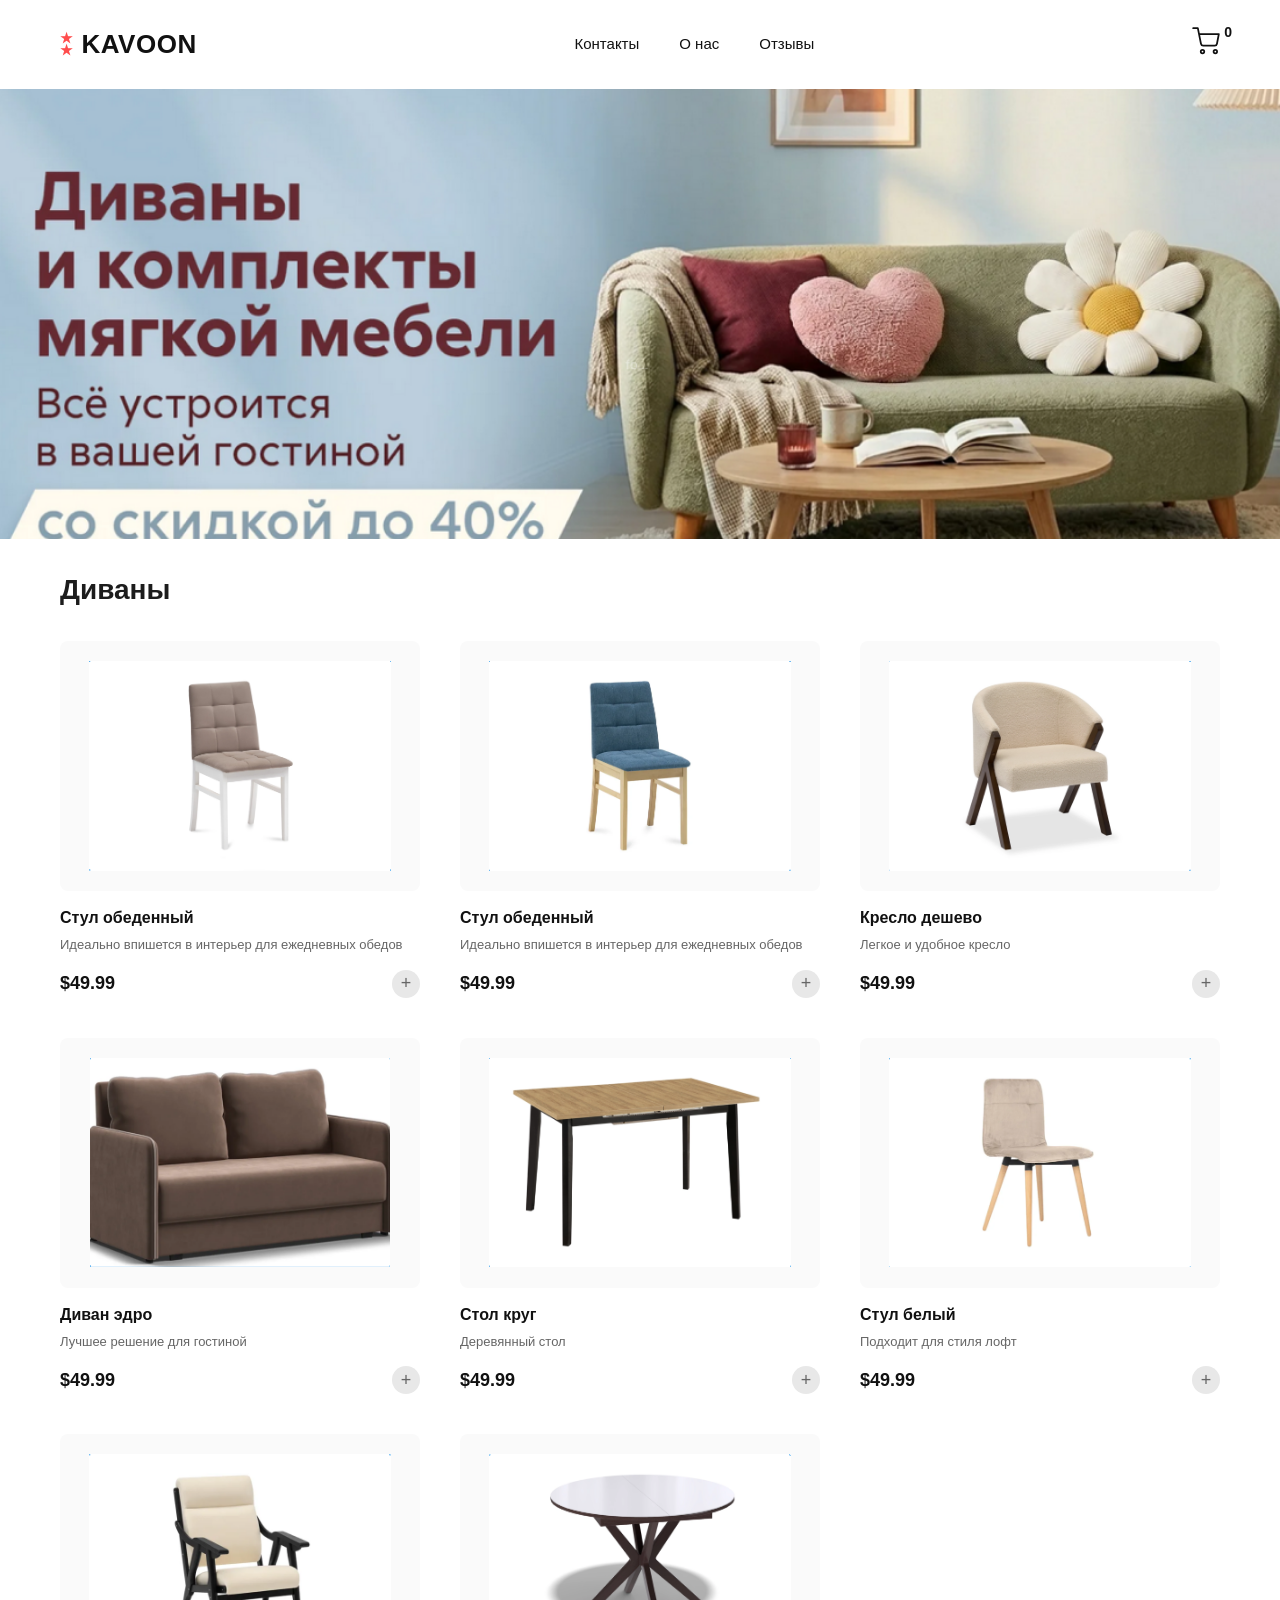
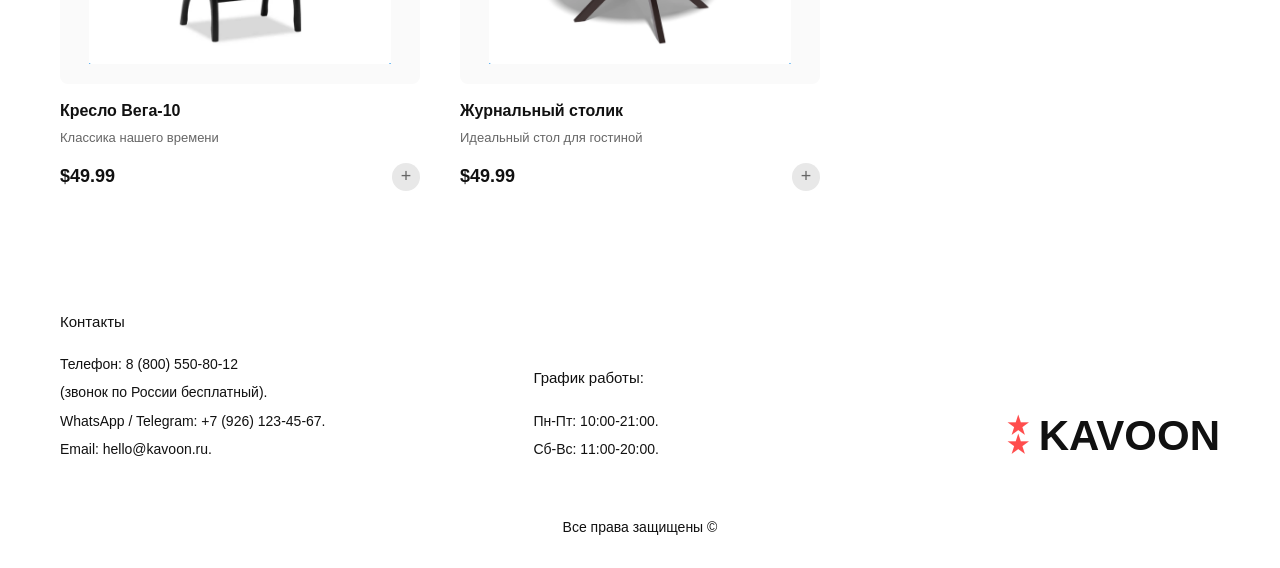
<file: index.html>
<!DOCTYPE html>
<html lang="ru">
<head>
    <meta charset="UTF-8">
    <meta name="viewport" content="width=device-width, initial-scale=1.0">
    <title>KAVOON - Магазин мебели</title>
    <link rel="stylesheet" href="style.css">
</head>
<body>

    <header>
        <div class="container header-inner">
            <a href="index.html" class="logo">
                <div class="logo-stars">★<br>★</div>
                KAVOON
            </a>
            <nav>
                <a href="contacts.html">Контакты</a>
                <a href="about.html">О нас</a>
                <a href="reviews.html">Отзывы</a>
            </nav>
            <a href="cart.html" class="cart-icon">
                <svg width="28" height="28" viewBox="0 0 24 24" fill="none" stroke="#111" stroke-width="1.5" stroke-linecap="round" stroke-linejoin="round">
                    <circle cx="9" cy="21" r="1.5"></circle>
                    <circle cx="20" cy="21" r="1.5"></circle>
                    <path d="M1 1h4l2.68 13.39a2 2 0 0 0 2 1.61h9.72a2 2 0 0 0 2-1.61L23 6H6"></path>
                </svg>
                <span class="cart-count">0</span>
            </a>
        </div>
    </header>

    <main>
        <div class="hero-banner">
            <img src="./png/recl.png" alt="Реклама мебели KAVOON">
        </div>
        <div class="container">
            <h2 class="category-title">Диваны</h2>
            <div class="product-grid">
                <a href="product.html" class="product-card">
                    <div class="product-image-wrapper">
                        <img src="./png/1.png" alt="Стул">
                    </div>
                    <div class="product-title">Стул обеденный</div>
                    <div class="product-desc">Идеально впишется в интерьер для ежедневных обедов</div>
                    <div class="product-bottom">
                        <div class="product-price">$49.99</div>
                        <div class="add-btn">+</div>
                    </div>
                </a>
                <a href="product.html" class="product-card">
                    <div class="product-image-wrapper">
                        <img src="./png/2.png" alt="Стул">
                    </div>
                    <div class="product-title">Стул обеденный</div>
                    <div class="product-desc">Идеально впишется в интерьер для ежедневных обедов</div>
                    <div class="product-bottom">
                        <div class="product-price">$49.99</div>
                        <div class="add-btn">+</div>
                    </div>
                </a>
                <a href="product.html" class="product-card">
                    <div class="product-image-wrapper">
                        <img src="./png/3.png" alt="Кресло">
                    </div>
                    <div class="product-title">Кресло дешево</div>
                    <div class="product-desc">Легкое и удобное кресло</div>
                    <div class="product-bottom">
                        <div class="product-price">$49.99</div>
                        <div class="add-btn">+</div>
                    </div>
                </a>
                <a href="product.html" class="product-card">
                    <div class="product-image-wrapper">
                        <img src="./png/4.png" alt="Диван">
                    </div>
                    <div class="product-title">Диван эдро</div>
                    <div class="product-desc">Лучшее решение для гостиной</div>
                    <div class="product-bottom">
                        <div class="product-price">$49.99</div>
                        <div class="add-btn">+</div>
                    </div>
                </a>
                <a href="product.html" class="product-card">
                    <div class="product-image-wrapper">
                        <img src="./png/5.png" alt="Стол">
                    </div>
                    <div class="product-title">Стол круг</div>
                    <div class="product-desc">Деревянный стол</div>
                    <div class="product-bottom">
                        <div class="product-price">$49.99</div>
                        <div class="add-btn">+</div>
                    </div>
                </a>
                <a href="product.html" class="product-card">
                    <div class="product-image-wrapper">
                        <img src="./png/6.png" alt="Стул">
                    </div>
                    <div class="product-title">Стул белый</div>
                    <div class="product-desc">Подходит для стиля лофт</div>
                    <div class="product-bottom">
                        <div class="product-price">$49.99</div>
                        <div class="add-btn">+</div>
                    </div>
                </a>
                <a href="product.html" class="product-card">
                    <div class="product-image-wrapper">
                        <img src="./png/7.png" alt="Кресло">
                    </div>
                    <div class="product-title">Кресло Вега-10</div>
                    <div class="product-desc">Классика нашего времени</div>
                    <div class="product-bottom">
                        <div class="product-price">$49.99</div>
                        <div class="add-btn">+</div>
                    </div>
                </a>
                <a href="product.html" class="product-card">
                    <div class="product-image-wrapper">
                        <img src="./png/8.png" alt="Столик">
                    </div>
                    <div class="product-title">Журнальный столик</div>
                    <div class="product-desc">Идеальный стол для гостиной</div>
                    <div class="product-bottom">
                        <div class="product-price">$49.99</div>
                        <div class="add-btn">+</div>
                    </div>
                </a>
            </div>
        </div>
    </main>

    <footer>
        <div class="container">
            <div class="footer-content">
                <div class="footer-col">
                    <h4>Контакты</h4>
                    <p>Телефон: 8 (800) 550-80-12</p>
                    <p>(звонок по России бесплатный).</p>
                    <p>WhatsApp / Telegram: +7 (926) 123-45-67.</p>
                    <p>Email: hello@kavoon.ru.</p>
                </div>
                <div class="footer-col">
                    <h4>График работы:</h4>
                    <p>Пн-Пт: 10:00-21:00.</p>
                    <p>Сб-Вс: 11:00-20:00.</p>
                </div>
                <div class="footer-logo">
                    <div class="stars">★<br>★</div>
                    KAVOON
                </div>
            </div>
            <div class="copyright">
                Все права защищены ©
            </div>
        </div>
    </footer>

</body>
</html>
</file>
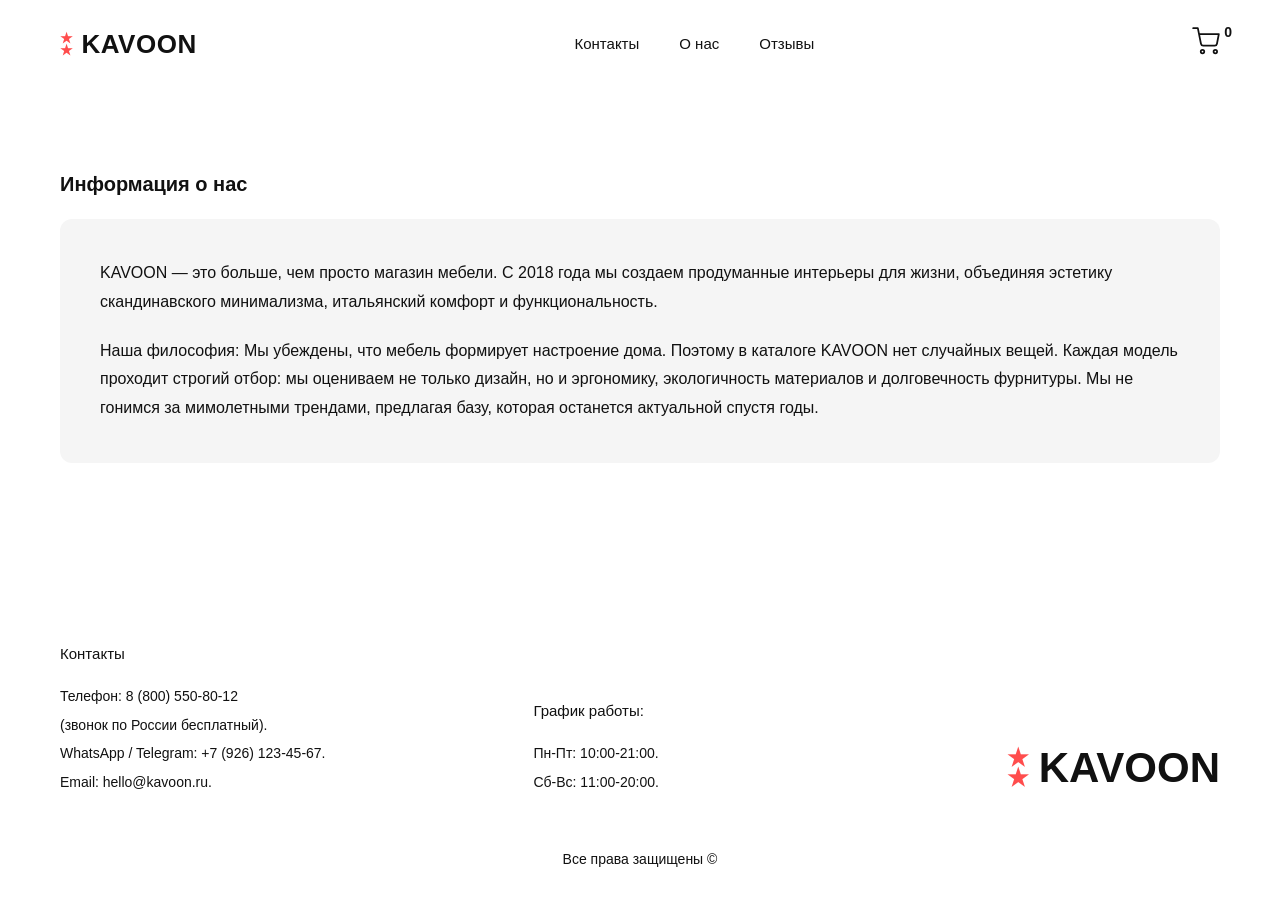
<file: about.html>
<!DOCTYPE html>
<html lang="ru">
<head>
    <meta charset="UTF-8">
    <meta name="viewport" content="width=device-width, initial-scale=1.0">
    <title>KAVOON - О нас</title>
    <link rel="stylesheet" href="style.css">
</head>
<body>

    <header>
        <div class="container header-inner">
            <a href="index.html" class="logo">
                <div class="logo-stars">★<br>★</div>
                KAVOON
            </a>
            <nav>
                <a href="contacts.html">Контакты</a>
                <a href="about.html">О нас</a>
                <a href="reviews.html">Отзывы</a>
            </nav>
            <a href="cart.html" class="cart-icon">
                <svg width="28" height="28" viewBox="0 0 24 24" fill="none" stroke="#111" stroke-width="1.5" stroke-linecap="round" stroke-linejoin="round">
                    <circle cx="9" cy="21" r="1.5"></circle>
                    <circle cx="20" cy="21" r="1.5"></circle>
                    <path d="M1 1h4l2.68 13.39a2 2 0 0 0 2 1.61h9.72a2 2 0 0 0 2-1.61L23 6H6"></path>
                </svg>
                <span class="cart-count">0</span>
            </a>
        </div>
    </header>

    <main>
        <div class="container" style="padding: 40px 20px;">
            <div class="page-title">Информация о нас</div>
            <div class="about-card">
                <p>KAVOON — это больше, чем просто магазин мебели. С 2018 года мы создаем продуманные интерьеры для жизни, объединяя эстетику скандинавского минимализма, итальянский комфорт и функциональность.</p>
                <p>Наша философия: Мы убеждены, что мебель формирует настроение дома. Поэтому в каталоге KAVOON нет случайных вещей. Каждая модель проходит строгий отбор: мы оцениваем не только дизайн, но и эргономику, экологичность материалов и долговечность фурнитуры. Мы не гонимся за мимолетными трендами, предлагая базу, которая останется актуальной спустя годы.</p>
            </div>
        </div>
    </main>
    
    <footer>
        <div class="container">
            <div class="footer-content">
                <div class="footer-col">
                    <h4>Контакты</h4>
                    <p>Телефон: 8 (800) 550-80-12</p>
                    <p>(звонок по России бесплатный).</p>
                    <p>WhatsApp / Telegram: +7 (926) 123-45-67.</p>
                    <p>Email: hello@kavoon.ru.</p>
                </div>
                <div class="footer-col">
                    <h4>График работы:</h4>
                    <p>Пн-Пт: 10:00-21:00.</p>
                    <p>Сб-Вс: 11:00-20:00.</p>
                </div>
                <div class="footer-logo">
                    <div class="stars">★<br>★</div>
                    KAVOON
                </div>
            </div>
            <div class="copyright">
                Все права защищены ©
            </div>
        </div>
    </footer>

</body>
</html>
</file>
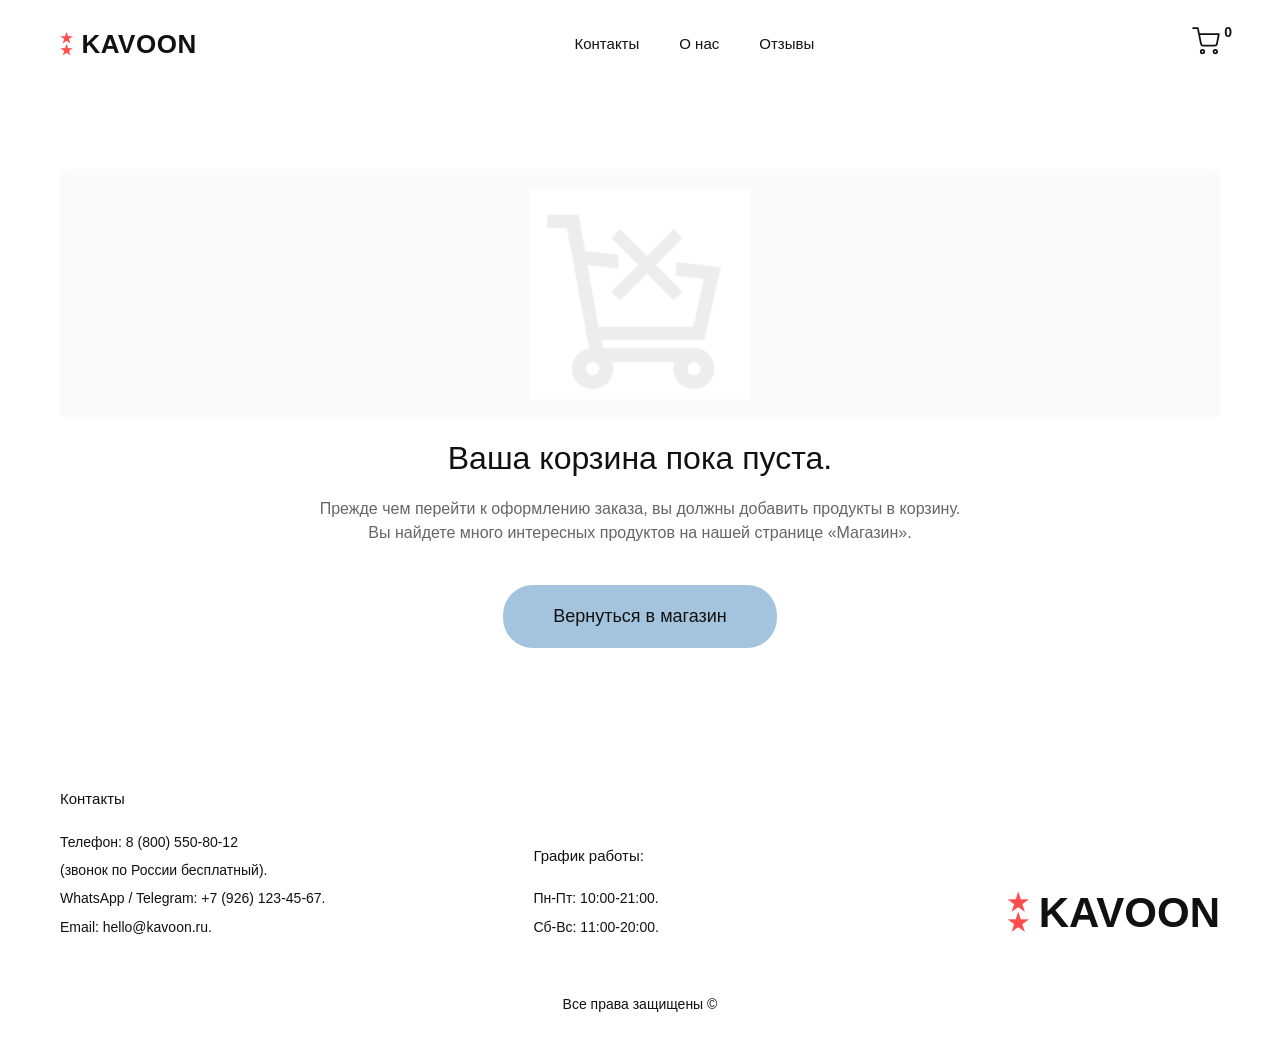
<file: cart.html>
<!DOCTYPE html>
<html lang="ru">
<head>
    <meta charset="UTF-8">
    <meta name="viewport" content="width=device-width, initial-scale=1.0">
    <title>KAVOON - Корзина</title>
    <link rel="stylesheet" href="style.css">
</head>
<body>

    <header>
        <div class="container header-inner">
            <a href="index.html" class="logo">
                <div class="logo-stars">★<br>★</div>
                KAVOON
            </a>
            <nav>
                <a href="contacts.html">Контакты</a>
                <a href="about.html">О нас</a>
                <a href="reviews.html">Отзывы</a>
            </nav>
            <a href="cart.html" class="cart-icon">
                <svg width="28" height="28" viewBox="0 0 24 24" fill="none" stroke="#111" stroke-width="1.5" stroke-linecap="round" stroke-linejoin="round">
                    <circle cx="9" cy="21" r="1.5"></circle>
                    <circle cx="20" cy="21" r="1.5"></circle>
                    <path d="M1 1h4l2.68 13.39a2 2 0 0 0 2 1.61h9.72a2 2 0 0 0 2-1.61L23 6H6"></path>
                </svg>
                <span class="cart-count">0</span>
            </a>
        </div>
    </header>

    <main>
        <div class="container empty-cart">
            <div class="product-image-wrapper">
                <img src="./png/trash.png">
            </div>
            <h2>Ваша корзина пока пуста.</h2>
            <p>Прежде чем перейти к оформлению заказа, вы должны добавить продукты в корзину.<br>Вы найдете много интересных продуктов на нашей странице «Магазин».</p>
            <a href="index.html" class="btn-blue">Вернуться в магазин</a>
        </div>
    </main>

    <footer>
        <div class="container">
            <div class="footer-content">
                <div class="footer-col">
                    <h4>Контакты</h4>
                    <p>Телефон: 8 (800) 550-80-12</p>
                    <p>(звонок по России бесплатный).</p>
                    <p>WhatsApp / Telegram: +7 (926) 123-45-67.</p>
                    <p>Email: hello@kavoon.ru.</p>
                </div>
                <div class="footer-col">
                    <h4>График работы:</h4>
                    <p>Пн-Пт: 10:00-21:00.</p>
                    <p>Сб-Вс: 11:00-20:00.</p>
                </div>
                <div class="footer-logo">
                    <div class="stars">★<br>★</div>
                    KAVOON
                </div>
            </div>
            <div class="copyright">
                Все права защищены ©
            </div>
        </div>
    </footer>

</body>
</html>
</file>
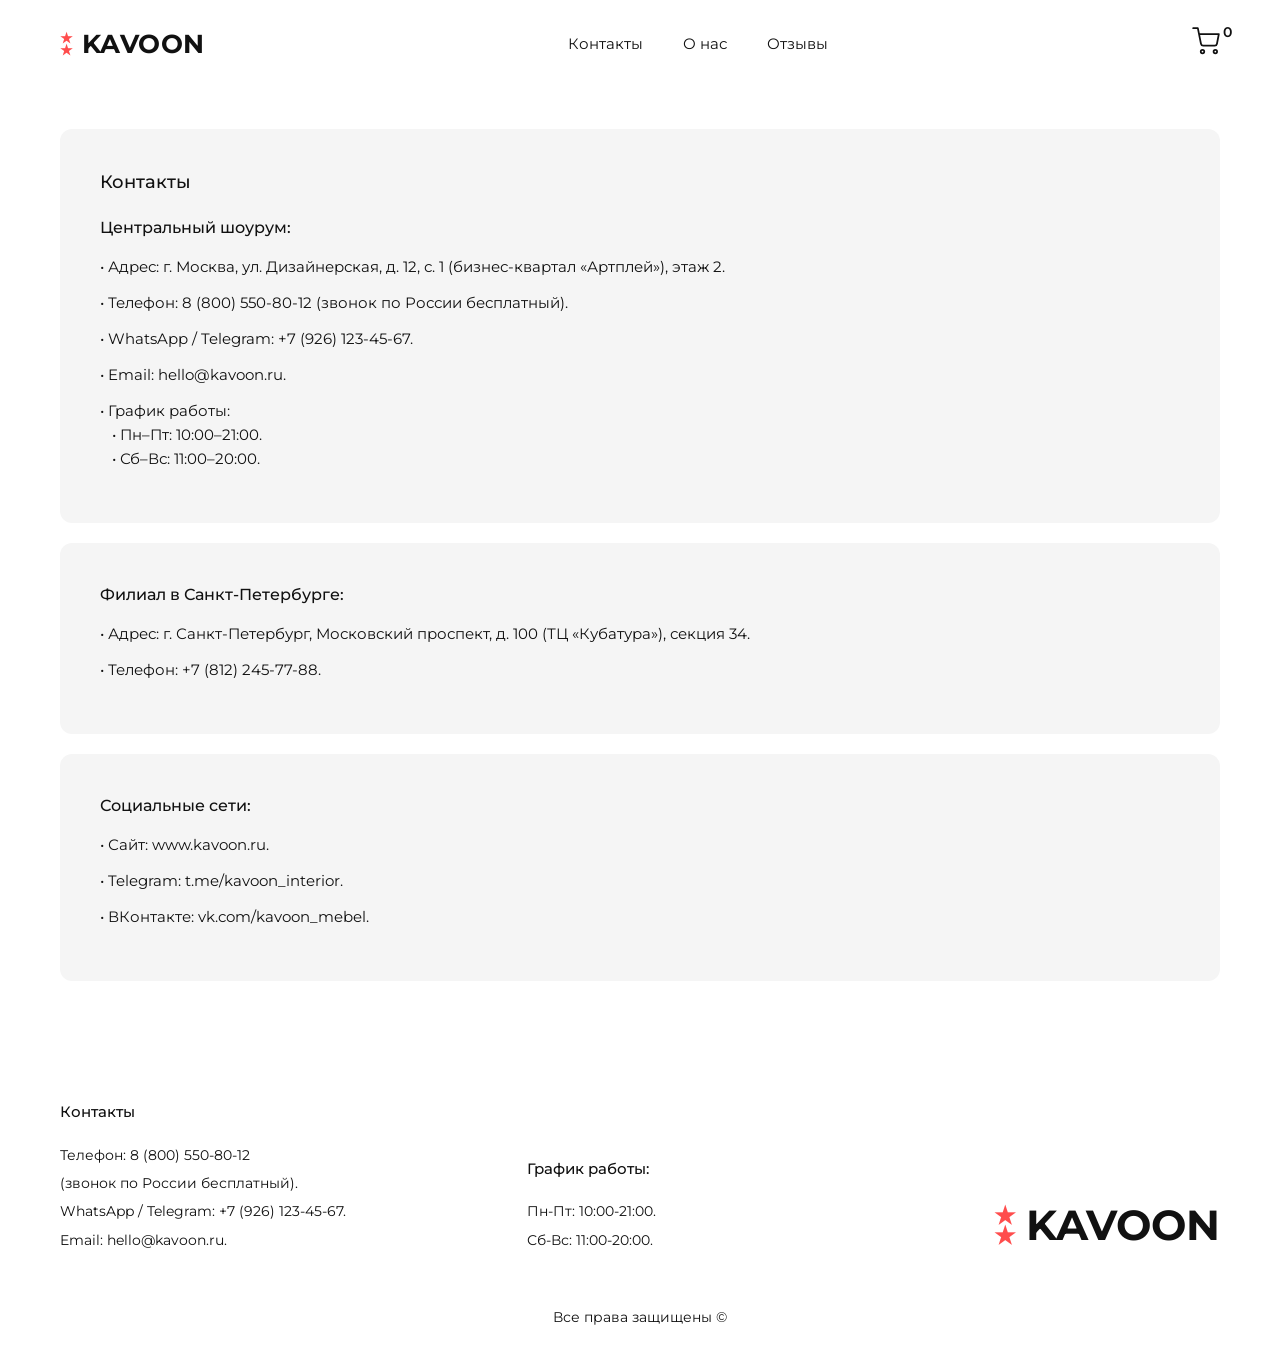
<file: contacts.html>
<!DOCTYPE html>
<html lang="ru">
<head>
    <meta charset="UTF-8">
    <meta name="viewport" content="width=device-width, initial-scale=1.0">
    <title>KAVOON - Контакты</title>
    <link href="https://fonts.googleapis.com/css2?family=Montserrat:wght@300;400;500;600;700&display=swap" rel="stylesheet">
    <link rel="stylesheet" href="style.css">
</head>
<body>

    <header>
        <div class="container header-inner">
            <a href="index.html" class="logo">
                <div class="logo-stars">★<br>★</div>
                KAVOON
            </a>
            <nav>
                <a href="contacts.html">Контакты</a>
                <a href="about.html">О нас</a>
                <a href="reviews.html">Отзывы</a>
            </nav>
            <a href="cart.html" class="cart-icon">
                <svg width="28" height="28" viewBox="0 0 24 24" fill="none" stroke="#111" stroke-width="1.5" stroke-linecap="round" stroke-linejoin="round">
                    <circle cx="9" cy="21" r="1.5"></circle>
                    <circle cx="20" cy="21" r="1.5"></circle>
                    <path d="M1 1h4l2.68 13.39a2 2 0 0 0 2 1.61h9.72a2 2 0 0 0 2-1.61L23 6H6"></path>
                </svg>
                <span class="cart-count">0</span>
            </a>
        </div>
    </header>

    <main>
        <div class="container" style="padding: 40px 20px;">
            <div class="contact-card">
                <h3>Контакты</h3>
                <p style="margin-bottom: 15px; font-weight: 500;">Центральный шоурум:</p>
                <ul>
                    <li>• Адрес: г. Москва, ул. Дизайнерская, д. 12, с. 1 (бизнес-квартал «Артплей»), этаж 2.</li>
                    <li>• Телефон: 8 (800) 550-80-12 (звонок по России бесплатный).</li>
                    <li>• WhatsApp / Telegram: +7 (926) 123-45-67.</li>
                    <li>• Email: hello@kavoon.ru.</li>
                    <li>• График работы:<br>&nbsp;&nbsp;&nbsp;• Пн–Пт: 10:00–21:00.<br>&nbsp;&nbsp;&nbsp;• Сб–Вс: 11:00–20:00.</li>
                </ul>
            </div>
            <div class="contact-card">
                <p style="margin-bottom: 15px; font-weight: 500;">Филиал в Санкт-Петербурге:</p>
                <ul>
                    <li>• Адрес: г. Санкт-Петербург, Московский проспект, д. 100 (ТЦ «Кубатура»), секция 34.</li>
                    <li>• Телефон: +7 (812) 245-77-88.</li>
                </ul>
            </div>
            <div class="contact-card">
                <p style="margin-bottom: 15px; font-weight: 500;">Социальные сети:</p>
                <ul>
                    <li>• Сайт: www.kavoon.ru.</li>
                    <li>• Telegram: t.me/kavoon_interior.</li>
                    <li>• ВКонтакте: vk.com/kavoon_mebel.</li>
                </ul>
            </div>
        </div>
    </main>

    <footer>
        <div class="container">
            <div class="footer-content">
                <div class="footer-col">
                    <h4>Контакты</h4>
                    <p>Телефон: 8 (800) 550-80-12</p>
                    <p>(звонок по России бесплатный).</p>
                    <p>WhatsApp / Telegram: +7 (926) 123-45-67.</p>
                    <p>Email: hello@kavoon.ru.</p>
                </div>
                <div class="footer-col">
                    <h4>График работы:</h4>
                    <p>Пн-Пт: 10:00-21:00.</p>
                    <p>Сб-Вс: 11:00-20:00.</p>
                </div>
                <div class="footer-logo">
                    <div class="stars">★<br>★</div>
                    KAVOON
                </div>
            </div>
            <div class="copyright">
                Все права защищены ©
            </div>
        </div>
    </footer>

</body>
</html>
</file>
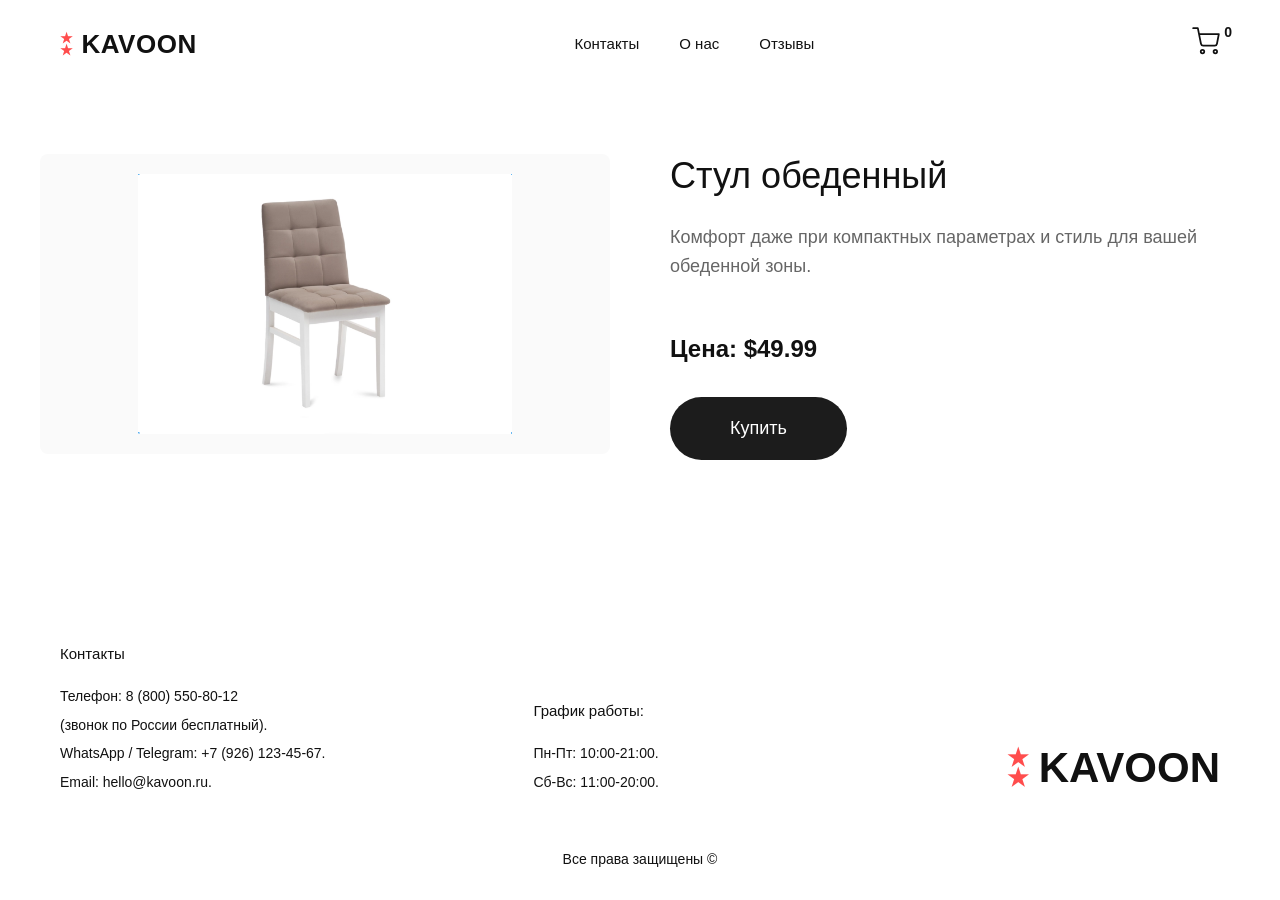
<file: product.html>
<!DOCTYPE html>
<html lang="ru">
<head>
    <meta charset="UTF-8">
    <meta name="viewport" content="width=device-width, initial-scale=1.0">
    <title>KAVOON - Стул обеденный</title>
    <link rel="stylesheet" href="style.css">
</head>
<body>

    <header>
        <div class="container header-inner">
            <a href="index.html" class="logo">
                <div class="logo-stars">★<br>★</div>
                KAVOON
            </a>
            <nav>
                <a href="contacts.html">Контакты</a>
                <a href="about.html">О нас</a>
                <a href="reviews.html">Отзывы</a>
            </nav>
            <a href="cart.html" class="cart-icon">
                <svg width="28" height="28" viewBox="0 0 24 24" fill="none" stroke="#111" stroke-width="1.5" stroke-linecap="round" stroke-linejoin="round">
                    <circle cx="9" cy="21" r="1.5"></circle>
                    <circle cx="20" cy="21" r="1.5"></circle>
                    <path d="M1 1h4l2.68 13.39a2 2 0 0 0 2 1.61h9.72a2 2 0 0 0 2-1.61L23 6H6"></path>
                </svg>
                <span class="cart-count">0</span>
            </a>
        </div>
    </header>

   <main>
        <div class="container product-detail-layout">
            <div class="product-detail-images">
                <img src="./png/1.png" alt="Стул обеденный 1">
            </div>
            <div class="product-detail-info">
                <h1>Стул обеденный</h1>
                <p>Комфорт даже при компактных параметрах и стиль для вашей обеденной зоны.</p>
                <div class="product-detail-price">Цена: $49.99</div>
                <a href="cart.html" class="btn-dark">Купить</a>
            </div>
        </div>
    </main>

    <footer>
        <div class="container">
            <div class="footer-content">
                <div class="footer-col">
                    <h4>Контакты</h4>
                    <p>Телефон: 8 (800) 550-80-12</p>
                    <p>(звонок по России бесплатный).</p>
                    <p>WhatsApp / Telegram: +7 (926) 123-45-67.</p>
                    <p>Email: hello@kavoon.ru.</p>
                </div>
                <div class="footer-col">
                    <h4>График работы:</h4>
                    <p>Пн-Пт: 10:00-21:00.</p>
                    <p>Сб-Вс: 11:00-20:00.</p>
                </div>
                <div class="footer-logo">
                    <div class="stars">★<br>★</div>
                    KAVOON
                </div>
            </div>
            <div class="copyright">
                Все права защищены ©
            </div>
        </div>
    </footer>

</body>
</html>
</file>
<file: style.css>
:root {
    --primary-color: #FF4D4D;
    --text-color: #111111;
    --text-light: #666666;
    --bg-gray: #F5F5F5;
    --border-color: #E0E0E0;
}

* {
    margin: 0;
    padding: 0;
    box-sizing: border-box;
    font-family: 'Montserrat', sans-serif;
}

body {
    color: var(--text-color);
    background-color: #ffffff; 
    line-height: 1.5;
    display: flex;
    flex-direction: column;
    min-height: 100vh;
}

main {
    flex-grow: 1;
}

.container {
    max-width: 1200px;
    margin: 0 auto;
    padding: 0 20px;
    width: 100%;
}

header {
    padding: 25px 0;
}

.header-inner {
    display: flex;
    justify-content: space-between;
    align-items: center;
}

.logo {
    font-size: 26px;
    font-weight: 700;
    display: flex;
    align-items: center;
    gap: 8px;
    cursor: pointer;
    letter-spacing: 0.5px;
    text-decoration: none;
    color: var(--text-color);
}

.logo-stars {
    display: flex;
    flex-direction: column;
    color: var(--primary-color);
    font-size: 14px;
    line-height: 0.8;
    gap: 2px;
}

nav {
    display: flex;
    gap: 40px;
    font-size: 15px;
    font-weight: 400;
}

nav a {
    text-decoration: none;
    color: var(--text-color);
    transition: color 0.3s;
}

nav a:hover {
    color: var(--primary-color);
}

.cart-icon {
    position: relative;
    text-decoration: none;
    color: inherit;
}

.cart-count {
    position: absolute;
    top: -5px;
    right: -12px;
    font-size: 14px;
    font-weight: 600;
}

.page-title {
    font-size: 20px;
    font-weight: 600;
    margin: 40px 0 20px;
}

.hero-banner {
    width: 100%;
    margin-bottom: 30px;
}

.hero-banner img {
    width: 100%;
    height: auto;
    display: block;
    object-fit: cover;
    max-height: 450px;
}

.category-title {
    font-size: 28px;
    font-weight: 700;
    margin-bottom: 30px;
    color: #1C1C1C;
}

.product-grid {
    display: grid;
    grid-template-columns: repeat(3, 1fr);
    gap: 40px;
    margin-bottom: 60px;
}

.product-card {
    display: flex;
    flex-direction: column;
    text-decoration: none;
    color: inherit;
    transition: transform 0.2s;
}

.product-card:hover {
    transform: translateY(-5px);
}

.product-image-wrapper {
    background-color: #FAFAFA;
    border-radius: 8px;
    padding: 20px;
    display: flex;
    justify-content: center;
    align-items: center;
    height: 250px;
    margin-bottom: 15px;
}

.product-image-wrapper img {
    max-width: 100%;
    max-height: 100%;
    object-fit: contain;
}

.product-title {
    font-size: 16px;
    font-weight: 600;
    margin-bottom: 5px;
}

.product-desc {
    font-size: 13px;
    color: var(--text-light);
    margin-bottom: 15px;
    flex-grow: 1;
}

.product-bottom {
    display: flex;
    justify-content: space-between;
    align-items: center;
}

.product-price {
    font-size: 18px;
    font-weight: 700;
}

.add-btn {
    width: 28px;
    height: 28px;
    border-radius: 50%;
    border: none;
    background-color: #E8E8E8;
    color: #666;
    font-size: 18px;
    display: flex;
    justify-content: center;
    align-items: center;
    cursor: pointer;
    transition: background 0.3s;
    text-decoration: none;
}

.add-btn:hover {
    background-color: #D0D0D0;
}

.product-detail-layout {
    display: flex;
    gap: 60px;
    padding: 60px 0;
    align-items: center;
}

.product-detail-images {
    flex: 1;
    display: flex;
    flex-direction: column;
    gap: 20px;
}

.product-detail-images img {
    width: 100%;
    max-height: 300px;
    object-fit: contain;
    background-color: #FAFAFA;
    border-radius: 8px;
    padding: 20px;
}

.product-detail-info {
    flex: 1;
}

.product-detail-info h1 {
    font-size: 36px;
    font-weight: 400;
    margin-bottom: 20px;
}

.product-detail-info p {
    font-size: 18px;
    color: var(--text-light);
    margin-bottom: 50px;
    line-height: 1.6;
}

.product-detail-price {
    font-size: 24px;
    font-weight: 600;
    margin-bottom: 30px;
}

.btn-dark {
    display: inline-block;
    background-color: #1C1C1C;
    color: #ffffff;
    padding: 18px 60px;
    border-radius: 40px;
    font-size: 18px;
    font-weight: 500;
    border: none;
    cursor: pointer;
    transition: background 0.3s;
    width: fit-content;
    text-decoration: none;
}

.btn-dark:hover {
    background-color: #333333;
}

.empty-cart {
    text-align: center;
    padding: 80px 20px;
}

.empty-cart svg {
    width: 180px;
    height: 180px;
    fill: #EAEAEA;
    margin-bottom: 40px;
}

.empty-cart h2 {
    font-size: 32px;
    margin-bottom: 15px;
    font-weight: 500;
}

.empty-cart p {
    font-size: 16px;
    color: var(--text-light);
    margin-bottom: 40px;
    max-width: 650px;
    margin-left: auto;
    margin-right: auto;
}

.btn-blue {
    display: inline-block;
    background-color: #A3C4DC;
    color: #111;
    padding: 18px 50px;
    border-radius: 30px;
    font-size: 18px;
    font-weight: 500;
    border: none;
    cursor: pointer;
    transition: background 0.3s;
    text-decoration: none;
}

.btn-blue:hover {
    background-color: #8FB3CD;
}

.contact-card {
    background-color: var(--bg-gray);
    padding: 40px;
    border-radius: 12px;
    margin-bottom: 20px;
}

.contact-card h3 {
    font-size: 18px;
    margin-bottom: 20px;
    font-weight: 500;
}

.contact-card ul {
    list-style: none;
}

.contact-card li {
    margin-bottom: 12px;
    font-size: 15px;
    color: var(--text-color);
    line-height: 1.6;
}

.contact-card li strong {
    font-weight: 600;
}

.about-card {
    background-color: var(--bg-gray);
    padding: 40px;
    border-radius: 12px;
    font-size: 16px;
    line-height: 1.8;
    color: var(--text-color);
}

.about-card p {
    margin-bottom: 20px;
}

.about-card p:last-child {
    margin-bottom: 0;
}

.review-card {
    background-color: var(--bg-gray);
    padding: 40px;
    border-radius: 12px;
    margin-bottom: 20px;
}

.review-author {
    font-size: 16px;
    font-weight: 500;
    margin-bottom: 10px;
}

.review-stars {
    font-size: 16px;
    margin-bottom: 15px;
    letter-spacing: 2px;
}

.review-text {
    font-size: 15px;
    line-height: 1.7;
    color: var(--text-color);
}

footer {
    padding: 60px 0 30px;
    font-size: 14px;
    margin-top: auto;
}

.footer-content {
    display: flex;
    justify-content: space-between;
    align-items: flex-end;
    margin-bottom: 50px;
}

.footer-col {
    flex: 1;
}

.footer-col h4 {
    font-size: 15px;
    font-weight: 500;
    margin-bottom: 20px;
}

.footer-col p {
    margin-bottom: 6px;
    color: var(--text-color);
    line-height: 1.6;
}

.footer-logo {
    display: flex;
    align-items: center;
    justify-content: flex-end;
    gap: 10px;
    font-size: 42px;
    font-weight: 700;
}

.footer-logo .stars {
    display: flex;
    flex-direction: column;
    color: var(--primary-color);
    font-size: 24px;
    line-height: 0.8;
    gap: 2px;
}

.copyright {
    text-align: center;
    font-size: 14px;
    color: var(--text-color);
}

@media (max-width: 900px) {
    .product-grid {
        grid-template-columns: repeat(2, 1fr);
    }
    .product-detail-layout {
        flex-direction: column;
        gap: 40px;
        text-align: center;
    }
    .product-detail-info {
        align-items: center;
        display: flex;
        flex-direction: column;
    }
    .btn-dark {
        width: 100%;
    }
    .footer-content {
        flex-direction: column;
        gap: 30px;
        align-items: flex-start;
    }
    .footer-logo {
        justify-content: flex-start;
        width: 100%;
    }
}

@media (max-width: 600px) {
    nav {
        display: none;
    }
    .product-grid {
        grid-template-columns: 1fr;
    }
}
</file>
